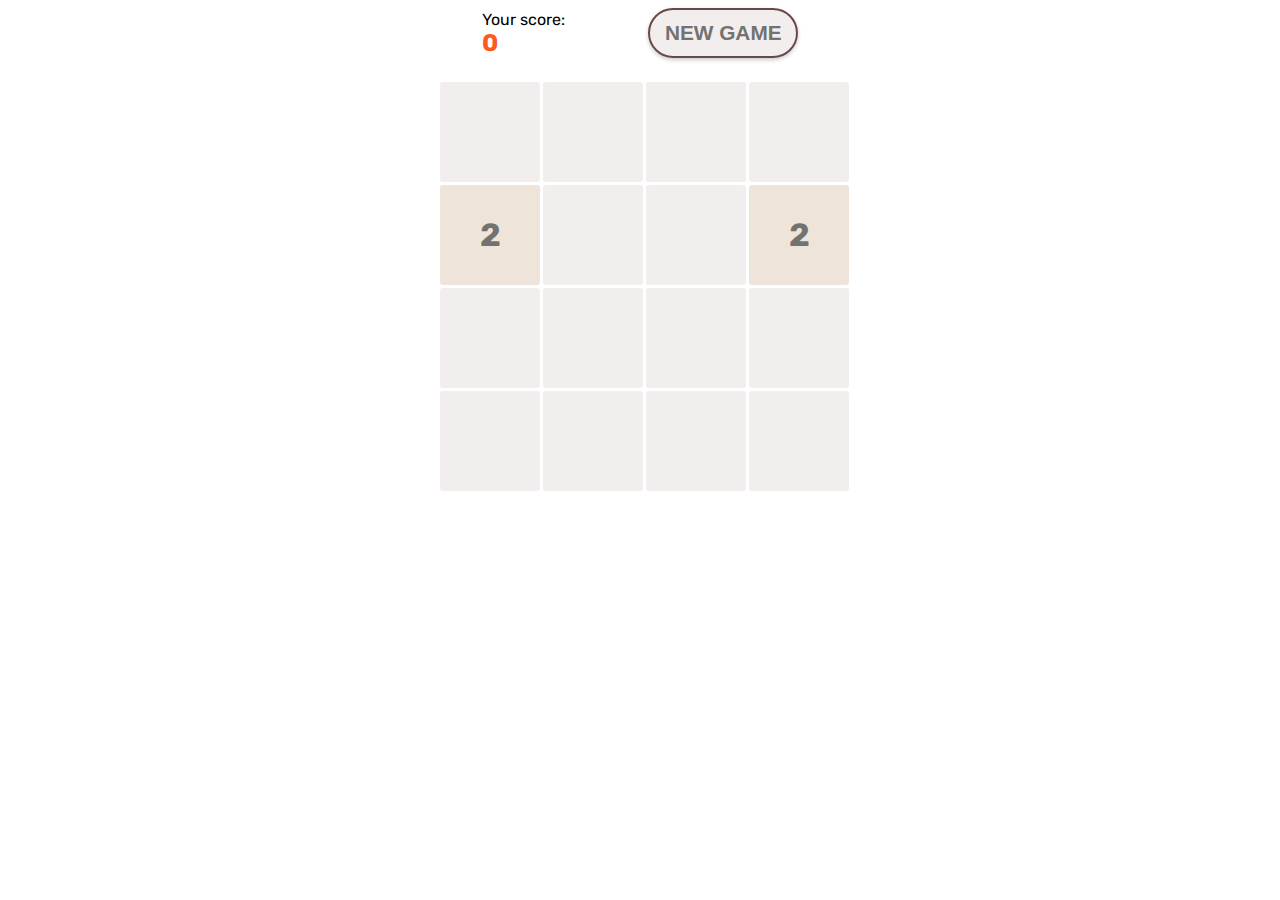
<file: OneZeroFourEight/index.html>
<!DOCTYPE html>
<html lang="en">
  <head>
    <meta charset="UTF-8" />
    <meta http-equiv="X-UA-Compatible" content="IE=edge" />
    <meta name="viewport" content="width=device-width, initial-scale=1.0" />
    <title>2048 Game</title>
    <link rel="stylesheet" type="text/css" rel="noopener" href="styles.css" />
    <link rel="preconnect" href="https://fonts.googleapis.com" />
    <link rel="preconnect" href="https://fonts.gstatic.com" crossorigin />
    <link
      href="https://fonts.googleapis.com/css2?family=Rubik:ital@0;1&display=swap"
      rel="stylesheet" />
    <script src="./index.js"></script>
  </head>
  <body>
    <main>
      <div class="header">
        <span class="sore">
          <div>Your score:</div>
          <div id="scoreValue">0</div>
        </span>
        <button type="button" onClick="window.location.reload();">
          New Game
        </button>
      </div>

      <div id="board" class="unselectable">
        <div id="00"></div>
        <div id="01"></div>
        <div id="02"></div>
        <div id="03"></div>

        <div id="10"></div>
        <div id="11"></div>
        <div id="12"></div>
        <div id="13"></div>

        <div id="20"></div>
        <div id="21"></div>
        <div id="22"></div>
        <div id="23"></div>

        <div id="30"></div>
        <div id="31"></div>
        <div id="32"></div>
        <div id="33"></div>
      </div>

      <dialog id="gameEndDialog" class="unselectable">
        <p>The End of the Game!</p>
        <button id="closeButton">Close</button>
      </dialog>
    </main>
    <script>
      const SIZE = 4

      const eventMap = {
        ArrowLeft: API.left,
        ArrowRight: API.right,
        ArrowUp: API.up,
        ArrowDown: API.down,
      }

      window.state = {
        position: API.init(SIZE),
        score: 0,
      }

      const dialog = document.querySelector('dialog')
      const scoreValue = document.getElementById('scoreValue')

      function changeOpacity(value) {
        dialog.style.opacity = value // Change opacity to 50%
      }

      /// Show the dialog after a delay
      function showDialogTransition() {
        dialog.showModal()
        changeOpacity('1')
      }

      const closeButton = document.querySelector('dialog button')

      closeButton.addEventListener('click', () => {
        dialog.close()
        changeOpacity('0')
      })

      function render(state) {
        for (let i = 0; i < SIZE; i++) {
          for (let j = 0; j < SIZE; j++) {
            const id = i.toString() + j.toString()

            const el = document.getElementById(id)
            const val = state.position[i][j]
            el.textContent = val === 0 ? '' : val
            el.setAttribute('data-value', val)
          }
        }

        scoreValue.innerHTML = state.score
      }

      function checkEvent(xss, fn) {
        const [rs, _] = fn(xss) 
        return !API.sameMatrixes(rs, xss)
      }

      function checkEndGame(eventKey, key1, key2, fn) {
        if (eventKey === key1 || eventKey === key2) {
          if (!checkEvent(window.state.position, fn)) {
            showDialogTransition()
          }
        }
      }

      function processMove(handler, eventKey) {
        if (handler) {
          const [newState, points] = handler(window.state.position)
          window.state.score += points
          const sameMatrixes = API.sameMatrixes(newState, window.state.position)
          console.log(0, sameMatrixes)

          if (emptyCoordinates(newState)?.length === 0 && sameMatrixes) {
            console.log(1)
            // We suspect this is the end of game
            checkEndGame(eventKey, 'ArrowLeft', 'ArrowRight', API.up)
            checkEndGame(eventKey, 'ArrowUp', 'ArrowDown', API.right)
          } else if (!sameMatrixes) {
            console.log(2)
            const res = API.addRandom(newState)
            if (!res) {
              console.log(3)
              showDialogTransition()
            }
            window.state.position = res
          }

          render(window.state)
        }
      }

      // Touch events
      let startX, startY

      function handleTouchStart(e) {
        const touch = event.touches[0]
        startX = touch.clientX
        startY = touch.clientY
      }

      function handleTouchEnd(e) {
        const touch = event.changedTouches[0]
        const endX = touch.clientX
        const endY = touch.clientY
        const diffX = endX - startX
        const diffY = endY - startY
        const diffXAbs = Math.abs(diffX)
        const diffYAbs = Math.abs(diffY)

        let pair

        if (diffXAbs > 50 || diffYAbs > 50) {
          if (diffXAbs > diffYAbs) {
            pair =
              diffX > 0
                ? ['ArrowRight', eventMap.ArrowRight]
                : ['ArrowLeft', eventMap.ArrowLeft]
          } else {
            pair =
              diffY > 0
                ? ['ArrowDown', eventMap.ArrowDown]
                : ['ArrowUp', eventMap.ArrowUp]
          }

          const [eventKey, handler] = pair
          processMove(handler, eventKey)
        }
      }

      let target = document.getElementById('board')
      target.addEventListener('touchstart', handleTouchStart)
      target.addEventListener('touchend', handleTouchEnd)

      // Key up events
      document.addEventListener('keyup', event => {
        const handler = eventMap[event.key]
        processMove(handler, event.key)
      })

      render(window.state)
    </script>
  </body>
</html>
</file>
<file: OneZeroFourEight/styles.css>
/* Preset Styles */

html {
  font-family: 'Rubik', sans-serif;
}

body {
  touch-action: none;
}

.header {
  display: flex;
  flex-direction: row;
  justify-content: space-around;
  align-items: center;
  margin-bottom: 1.5rem;
}

.score {
  display: flex;
  flex-direction: column;
  align-items: center;
  font-family: Arial, sans-serif;
  color: #333;
}

.score div {
  margin-bottom: 5px;
}

#scoreValue {
  font-size: 24px;
  font-weight: bold;
  color: #ff5722; /* Orange color for score */
}

main {
  margin: 0 auto;
}

#board {
  display: grid;
  grid-template-columns: 1fr 1fr 1fr 1fr;
  grid-gap: 3px;
  font-weight: 700;
  cursor: default;
}

#board div {
  width: 23.5vw;
  height: 23.5vw;
  border-radius: 3px;
  display: flex;
  justify-content: center;
  align-items: center;
  font-size: 2em;
}

button {
  width: 150px;
  height: 50px;
  cursor: pointer;
  font-weight: 700;
  border-radius: 25px; /* Increase border radius for a smoother look */
  background-color: rgb(130, 87, 87, 10%);
  font-size: 1.3rem;
  border: 2px solid #684848; /* Add a border */
  color: #727371; /* Text color */
  text-transform: uppercase; /* Uppercase text */
  transition: background-color 0.3s ease, color 0.3s ease; /* Smooth transition */
  box-shadow: 0px 2px 4px rgba(0, 0, 0, 0.2); /* Add a subtle shadow */
}

/* Hover effect */
button:hover {
  background-color: rgb(130, 87, 87, 30%);
  color: #eee; /* Lighter text color on hover */
}

/* Old button */
/* button {
  width: 150px;
  height: 50px;
  cursor: pointer;
  font-weight: 700;
  border-radius: 4px;
  background-color: rgb(130, 87, 87, 10%);
  align-items: end;
  font-size: 1.3rem;
}

button:hover {
  background-color: rgb(130, 87, 87, 30%);
} */

@media screen and (min-width: 429px) {
  main {
    margin: 0 auto;
    width: 400px;
    height: 400px;
  }

  #board div {
    width: 100px;
    height: 100px;
  }
}

.unselectable {
  -webkit-user-select: none; /* Safari */
  -moz-user-select: none; /* Firefox */
  -ms-user-select: none; /* IE/Edge */
  user-select: none; /* Standard */
}

/* Dialog desigh */

::backdrop {
  background-color: rgb(0, 0, 0);
  opacity: 0.5;
}

#gameEndDialog {
  font-size: 3.5vw;
  font-weight: 800;
  padding: 0.5rem;
  width: 40vw;
  height: 20vw;
  align-content: center;
  font-family: 'Rubik', sans-serif;
  background: white;
  border-radius: 0.25rem;
  border: none;
  opacity: 0%;
  transition: opacity, 3s;
}

#gameEndDialog #closeButton {
  width: 18vw;
  height: 6vw;
  font-size: 2vw;
  border: none;
}
/* Cell Colors */

div[data-value] {
  background-color: #ff2020;
  margin: auto;
  width: min-content;
  border-color: darkred;
  border: 15px;
}

div[data-value='0'] {
  background-color: rgb(130, 87, 87, 10%);
}

div[data-value='2'] {
  background-color: #eee4da;
  color: #727371;
}

div[data-value='4'] {
  background-color: #ece0ca;
  color: #727371;
}

div[data-value='8'] {
  background-color: #f4b17a;
  color: white;
}

div[data-value='16'] {
  background-color: #f59575;
  color: white;
}

div[data-value='32'] {
  background-color: #f57c5f;
  color: white;
}

div[data-value='64'] {
  background-color: #f65d3b;
  color: white;
}

div[data-value='128'] {
  background-color: #edce71;
  color: white;
}

div[data-value='256'] {
  background-color: #edcc63;
  color: white;
}

div[data-value='512'] {
  background-color: #edc651;
  color: white;
}

div[data-value='1024'] {
  background-color: #eec744;
  color: white;
}

div[data-value='2048'] {
  background-color: #ecc230;
  color: white;
}

div[data-value='4096'] {
  background-color: #fe3d3d;
  color: white;
}

div[data-value='8192'] {
  background-color: #ff2020;
  color: white;
}
</file>
